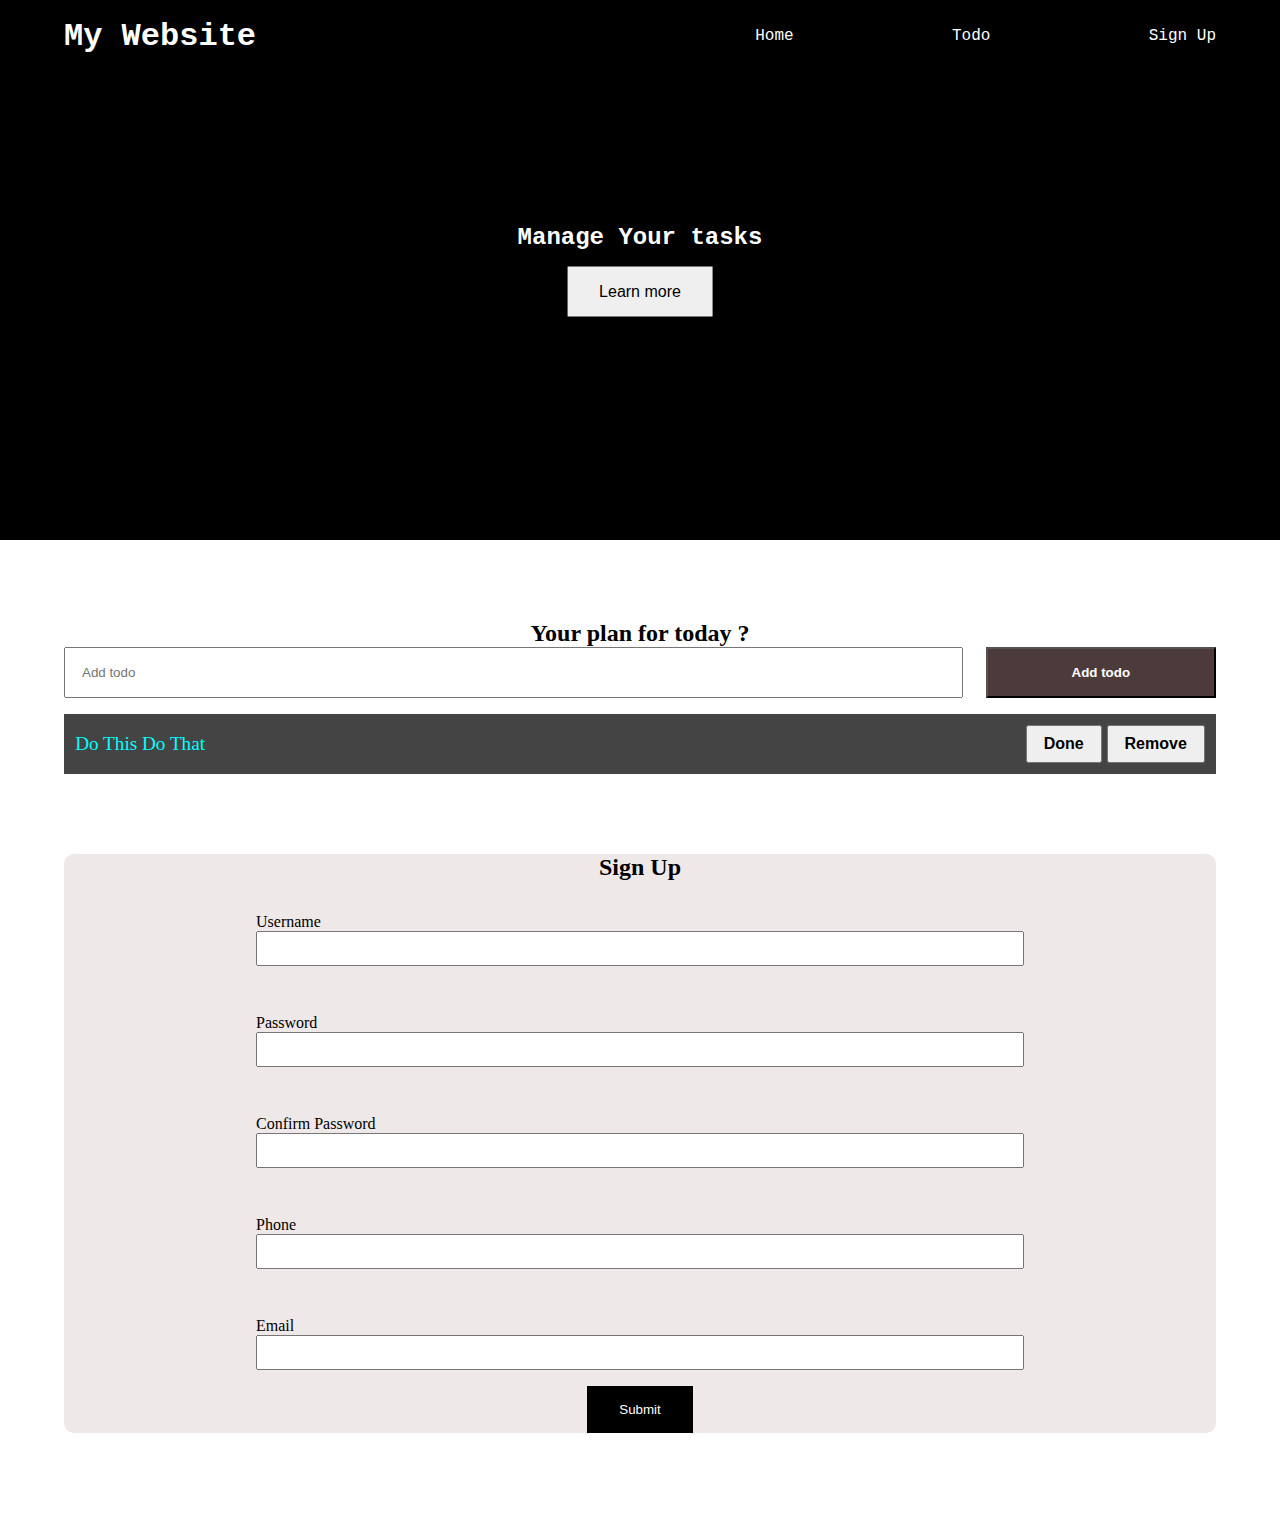
<file: index.html>
<!DOCTYPE html>
<html lang="en">

<head>
    <meta charset="UTF-8">
    <meta name="viewport" content="width=device-width, initial-scale=1.0">
    <title>My Website</title>
    <script src="29.js" defer></script>
    <link rel="stylesheet" href="style.css">
</head>

<body>
    <header class="header bg-dark">
        <nav class="nav container">
            <h1 class="logo">My Website</h1>
            <ul class="nav-items">
                <li class="nav-item"><a href="">Home</a></li>
                <li class="nav-item"><a href="">Todo</a></li>
                <li class="nav-item"><a href="">Sign Up</a></li>
            </ul>
        </nav>
        <div class="headline">
            <h2 id="main-heading">Manage Your tasks</h2>
            <button class="btn btn-headline">Learn more </button>
        </div>
    </header>
    <section class="section-todo container">
        <h2>Your plan for today ?</h2>



        <form class="form-todo">
            <input type="text" name="" id="" placeholder="Add todo">
            <input type="submit" value="Add todo">
        </form>



        <ul class="todo-list">
          <li><span class="text">Do this Do that</span>
           <div class="todo-buttons">
            <button class="todo-btn done">Done</button>
            <button class="todo-btn remove">Remove</button>
           </div>
        </li>
        </ul>
    </section>
    <section class="section-signup container">
        <h2>Sign Up</h2>
        <form class="signup-form">
            <div class="form-group">
                <label for="username">Username</label>
                <input type="text" name="username" id="username">
            </div>
            <div class="form-group">
                <label for="password">Password</label>
                <input type="password" name="username" id="password">
            </div>
            <div class="form-group">
                <label for="confirmPassword">Confirm Password</label>
                <input type="password" name="username" id="confirmPassword">
            </div>
            <div class="form-group">
                <label for="phone">Phone</label>
                <input type="text" name="username" id="phone">
            </div>
            <div class="form-group">
                <label for="email">Email</label>
                <input type="email" name="username" id="email">
            </div>
            <button type="submit" class="btn">Submit</button>
        </form>
    </section>
</body>

</html>
</file>
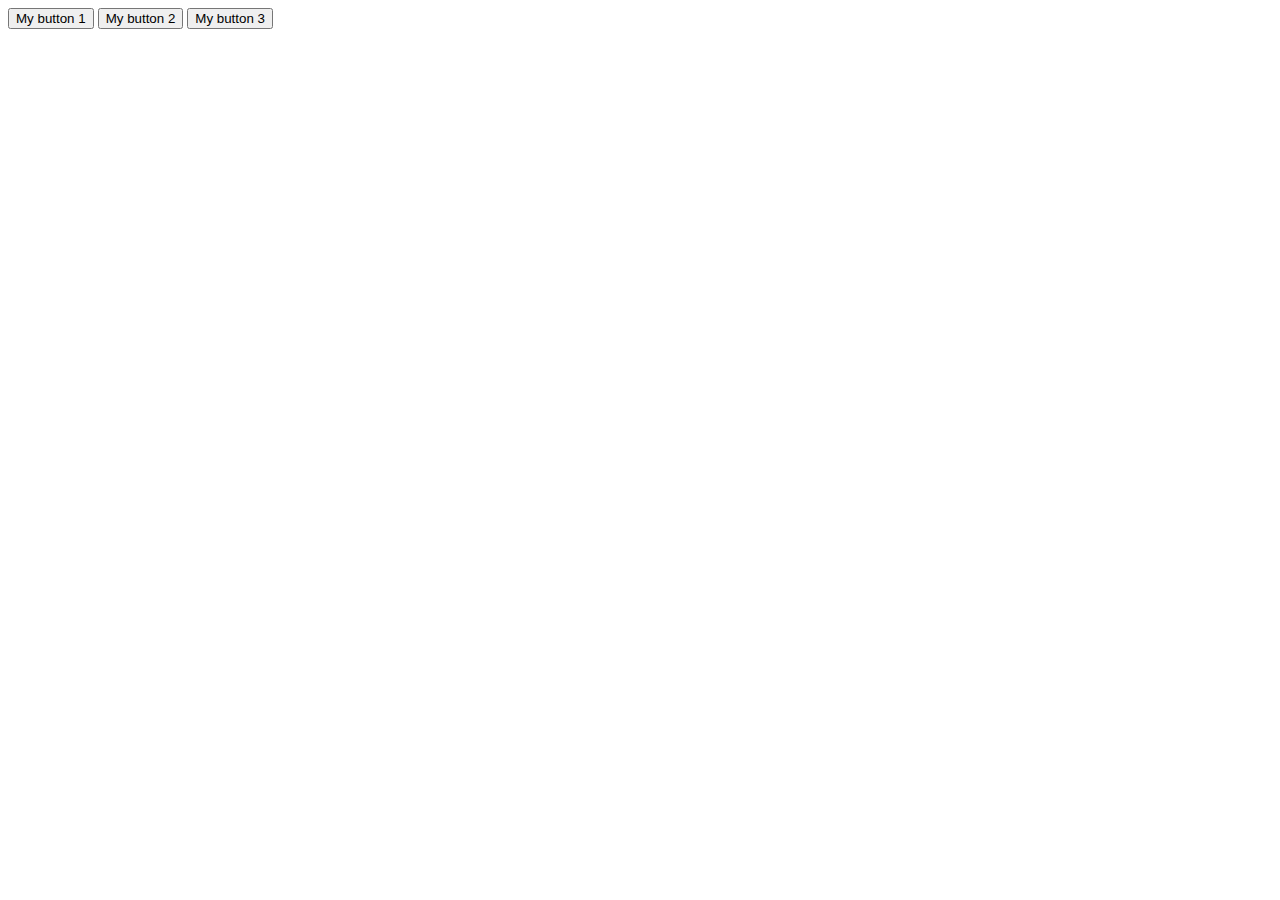
<file: clickevent.html>
<!DOCTYPE html>
 <html lang="en">
 <head>
    <meta charset="UTF-8">
    <meta name="viewport" content="width=device-width, initial-scale=1.0">
    <title>Document</title>
    <script src="23.js" defer></script>
 </head>
 <body>
    <div class="my-buttons">
    <button id="one">My button 1</button>
    <button id="two">My button 2</button>
    <button id="three">My button 3</button>

    </div>
 </body>
 </html>
</file>
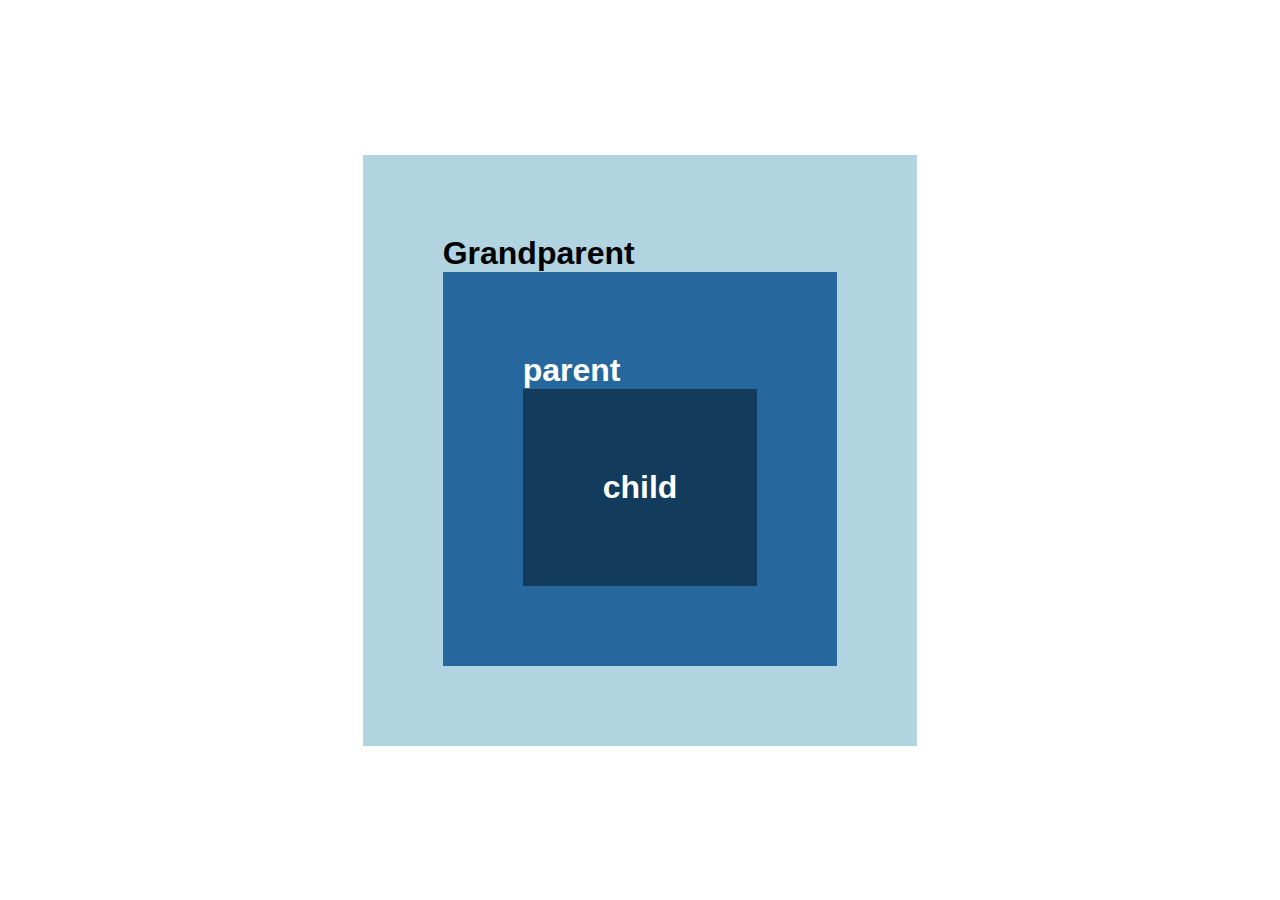
<file: event_bubbling_capturing_deligation.html>
<!DOCTYPE html>
<html lang="en">
<head>
    <meta charset="UTF-8">
    <meta name="viewport" content="width=device-width, initial-scale=1.0">
    <title>Event Bubbling|capturing|deligation</title>
    <style>
*{
     padding:0;
     margin:0;
     box-sizing: border-box;
}

body{
     font-family: Arial, Helvetica, sans-serif;
}
main{
    display: flex;
    justify-content: center;
    align-items: center;
    height:100vh
}
.box{
    min-width: 100px;
    min-height: 100px;
    padding:5rem;
    font-weight: bold;
    font-size: 2rem;
    cursor:pointer;
}
.grandparent{
    background: #b1d4e0;
    color:black;
}
.parent{
     background:#26689d;
     color:white;
}
.child{
    background:#133b5b;
    color:white;
}
    </style>
    <script src="28.js" defer></script>
</head>
<body>
    <main>
        <div class="grandparent box">
            Grandparent
             <div class="parent box">
                parent
                <div class="child box">
                  child
                </div>
             </div>
        </div>
    </main>
</body>
</html>
</file>
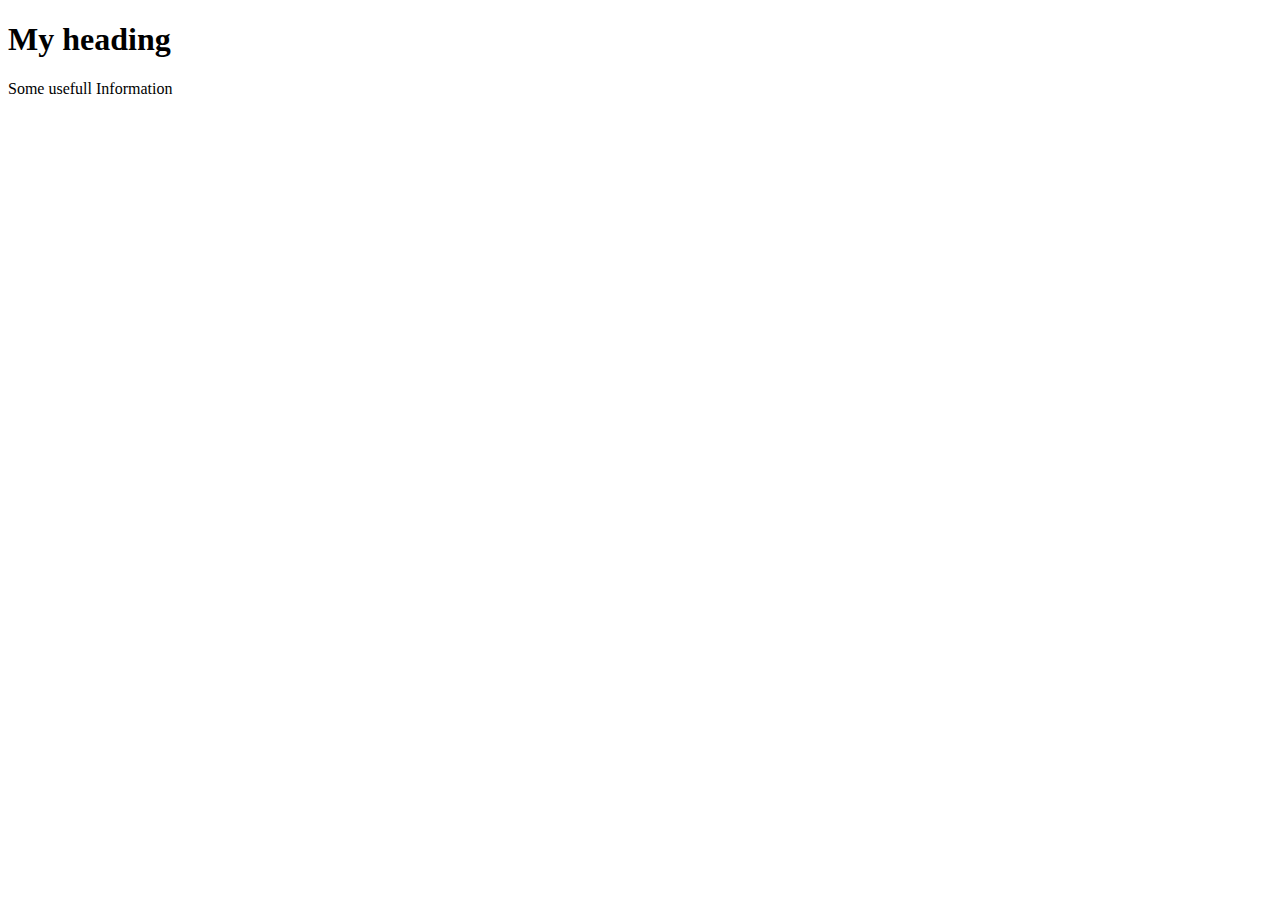
<file: index1.html>
<!DOCTYPE html>
<html lang="en">
<head>
    <meta charset="UTF-8">
    <meta name="viewport" content="width=device-width, initial-scale=1.0">
    <script scr="11.js" defer></script>
    <title>Dom Traversing</title>
</head>
<body>
    <div class="container">
        <h1>My heading</h1>
        <p>Some usefull Information</p>
    </div> 
</body>
</html>
</file>
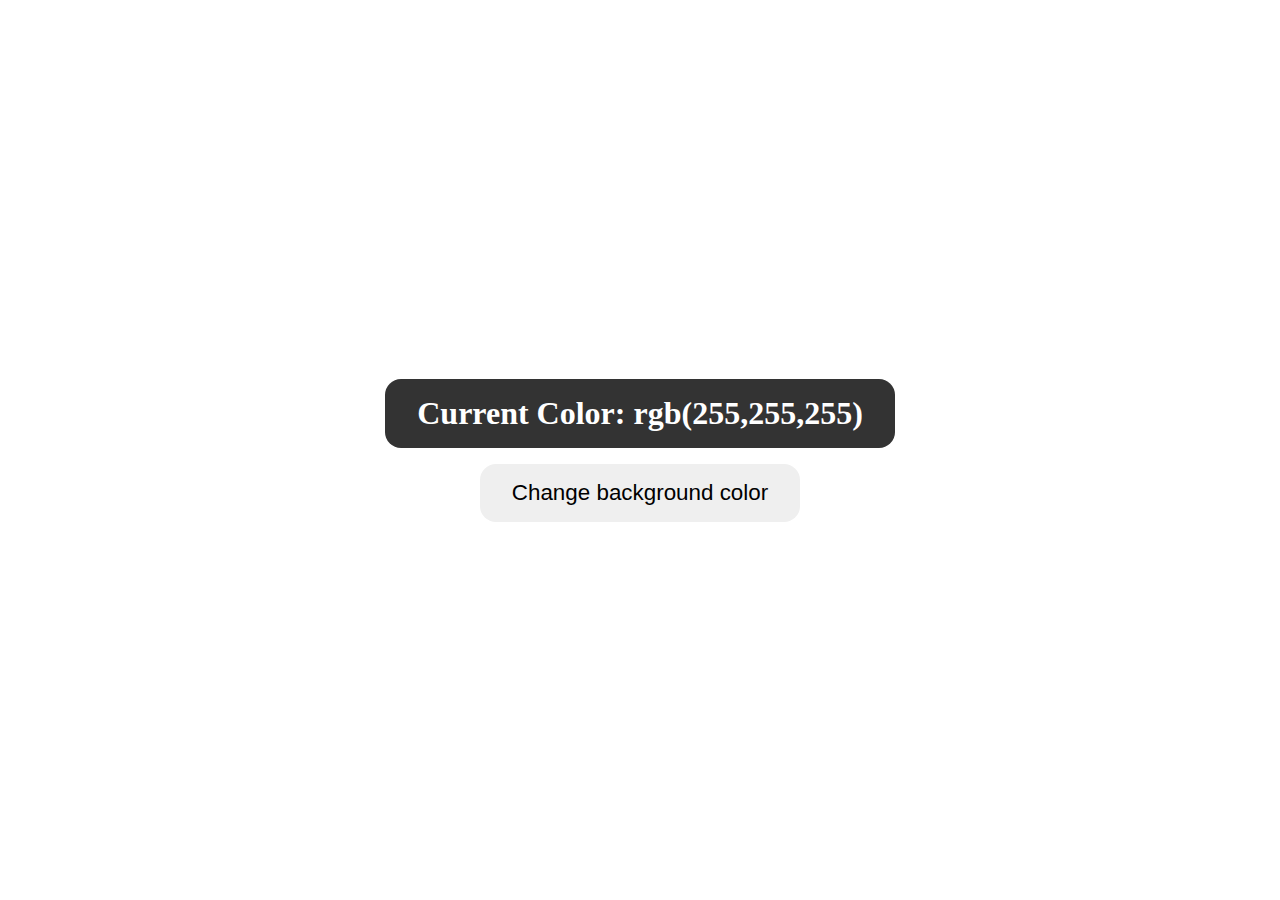
<file: littleDemo.html>
<!DOCTYPE html>
<html lang="en">

<head>
    <meta charset="UTF-8">
    <meta name="viewport" content="width=device-width, initial-scale=1.0">
    <title>Document</title>
    <link rel="stylesheet" href="littleDemo.css">
    <script src="24.js" defer></script>
</head>

<body>
    <main>
        <div class="container">
            <h1>Current Color: <span class="current-color">rgb(255,255,255)</span> </h1>
            <button>Change background color</button>
        </div>
    </main>
</body>

</html>
</file>
<file: style.css>
*{
   box-sizing: border-box;
   padding:0;
   margin:0;
}

body{

}

a{
    text-decoration: none;
    color: rgb(255, 255, 255);
}

header{
    position: relative;
    font-family: 'Courier New', Courier, monospace;
    background : url('https://images.pexels.com/photos/16251430/pexels-photo-16251430/free-photo-of-phone-on-a-stand-with-a-picture-of-a-museum.jpeg?auto=compress&cs=tinysrgb&w=1260&h=750&dpr=1') no-repeat center center/cover ;
    min-height : 60vh;
    color:white;
}

.container{
    max-width: 1200px;
    margin:auto;
    width:90%;

}

.nav{
   display:flex;
   min-height:8vh;
   display: flex;
   justify-content: space-between;
   align-items: center  ;
}

.nav-items{
    width:40%;
    display: flex;
    list-style-type:none ;
    justify-content: space-between;
}

.headline{
   text-align: center;
   position: absolute;
   top:50%;
   left:50%;
   transform: translate(-50%, -50%);  
}

.btn{
    display: inline-block;
    outline: none;
    border:none;
    cursor: pointer;
}

.btn-headline{
padding:1rem 2rem;
font-size: 1rem;
margin-top:1rem;
font-weight: 500;
}

.section-todo{
    margin-top:5rem;
    text-align:center;
}

.form-todo{ 
    min-height: 5vh;
    display: flex;
    justify-content:space-between;
}

.form-todo input{
    min-height:100%;
}

.bg-dark{
    background-color: black;
    color:white;
}

.form-todo input[type="text"]{
    width:78%;
    padding:1rem;
    font-weight: 500;

}

.form-todo input[type="submit"]{
    width:20%;
    background: rgb(77, 59, 59);
    color:white; 
    font-weight : bold;
}

.todo-list{
text-align: left;
font-size:1.2rem;
list-style-type: none;
}

.todo-list li{
     padding:0.7rem;
     background-color: #444;
     color:cyan;
     margin-top: 1rem;
     text-transform: capitalize;
     display: flex;
     justify-content: space-between;
     align-items: center;
}
.todo-btn{
    padding:0.5rem 1rem;
    font-size: 1rem;
    font-weight: bold;
    cursor:pointer;
}

.section-signup{
     margin: 5rem auto;
     text-align: center;
     background: rgba(232, 225, 225, 0.758);
     border-radius: 10px;
}

.signup-form{
    max-width: 800px;
    width : 95%;
    text-align:left;
    margin:auto;
}

.signup-form label{
    display: block;
}

.signup-form input{
    display: block;
    width:100%;
    padding:0.5rem;
}

.form-group{
    margin-top:1rem;
    padding:1rem;
}

.signup-form .btn{
    background: black;
    color:white;
    padding:1rem 2rem;
    display: block;
    margin: auto;
}
</file>
<file: littleDemo.css>
*{
    box-sizing: border-box;
    padding: 0;
    margin:0;
}

main{
    min-height: 100vh;
    display: flex;
    justify-content: center;
    align-items: center;
    text-align: center;
}

h1{
    padding:1rem 2rem;
    background-color: #333;
    color:white;
    border-radius:1rem;
}

button{
    padding: 1rem 2rem;
    font-size: 1.4rem;
    border-radius: 1rem ;
    cursor:pointer;
    margin-top :1rem;
    border:none;
    outline: none;
    transition:background 0.4s;
}

button:hover{
     background:rgb(214,214 , 214);

}
</file>
